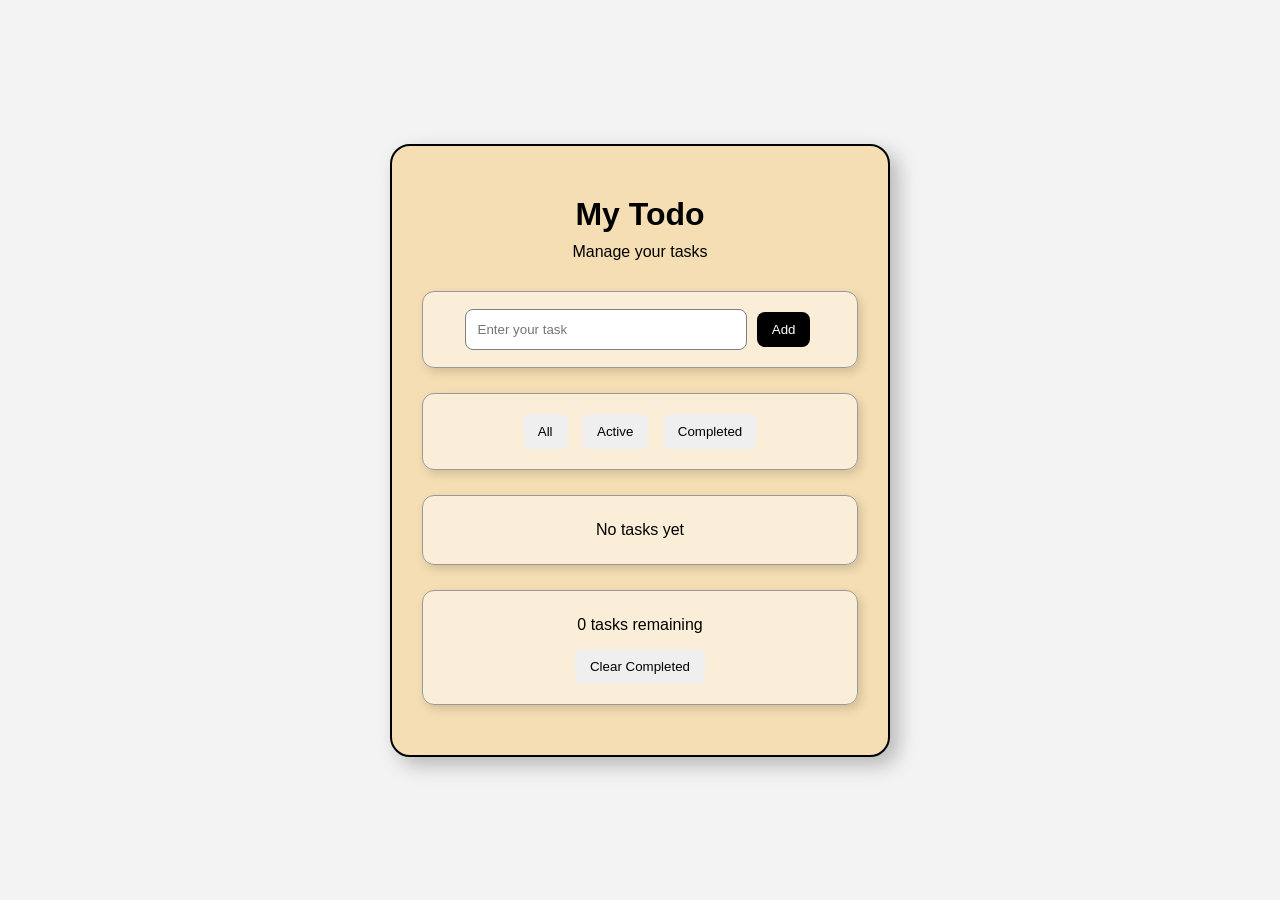
<file: index.html>
<!DOCTYPE html>
<html lang="en">

<head>
    <meta charset="UTF-8">
    <meta name="viewport" content="width=device-width, initial-scale=1.0">

    <title>My Todo</title>

    <link rel="stylesheet" href="todo.css">
</head>

<body>

    <div class="outer">

        <h1>My Todo</h1>
        <p>Manage your tasks</p>

        <!-- Add Todo -->
        <div>
            <input id="taskEnter" type="text" placeholder="Enter your task">
            <button id="addButton">Add</button>
            
        </div>

        <!-- Filters -->
        <div>
            <button id="buttonAll">All</button>
            <button id="activeB">Active</button>
            <button id="completedB">Completed</button>
        </div>

        <!-- Todo List -->
        <div id="todoList">
            <p id="emptyState">No tasks yet</p>
        </div>

        <!-- Task Count & Clear -->
        <div>
            <p id="taskCount">0 tasks remaining</p>
            <button id="clearCom">Clear Completed</button>
        </div>

    </div>

    <!-- JavaScript -->
    <script src="todo.js"></script>

</body>

</html>
<!-- redeploy -->
</file>
<file: todo.css>
* {
    margin: 0;
    padding: 0;
    box-sizing: border-box;
}

body {
    background: #f3f3f3;
    font-family: Arial, sans-serif;
    display: flex;
    justify-content: center;
    align-items: center;
    min-height: 100vh;
}

/* Main Box */
.outer {
    width: min(500px, 100%);
    min-height: 600px;
    background-color: wheat;
    border: 2px solid black;
    border-radius: 20px;
    text-align: center;
    padding: 50px 30px;
    box-shadow: 8px 8px 20px rgba(0, 0, 0, 0.25);
    transition: 0.3s ease;
}

.outer:hover {
    transform: translateY(-5px);
    box-shadow: 12px 15px 30px rgba(0, 0, 0, 0.3);
}

/* Heading and Subtitle */
.outer h1 {
    margin-bottom: 10px;
}

.outer > p {
    margin-bottom: 30px;
}

/* Inner Boxes */
.outer > div {
    margin-top: 25px;
    padding: 15px;
    background-color: rgba(255, 255, 255, 0.5);
    border: 1px solid #999;
    border-radius: 12px;
    box-shadow: 3px 4px 10px rgba(0, 0, 0, 0.15);
    transition: 0.3s ease;
}

.outer > div:hover {
    transform: translateY(-3px);
    box-shadow: 5px 8px 15px rgba(0, 0, 0, 0.25);
}

/* Input */
.outer input[type="text"] {
    width: 70%;
    padding: 12px;
    border: 1px solid gray;
    border-radius: 8px;
    outline: none;
    transition: 0.3s ease;
}

.outer input[type="text"]:focus {
    border-color: black;
    box-shadow: 0 0 8px rgba(0, 0, 0, 0.2);
}

/* Buttons */
.outer button {
    padding: 10px 15px;
    margin: 5px;
    border: none;
    border-radius: 8px;
    cursor: pointer;
    transition: 0.2s ease;
}

.outer button:hover {
    transform: translateY(-3px);
    box-shadow: 3px 5px 10px rgba(0, 0, 0, 0.25);
}

.outer button:active {
    transform: scale(0.95);
}

/* Add Button */
.outer input + button {
    background-color: black;
    color: white;
}

/* Empty State */
.outer > div p {
    margin: 10px;
}

/* Responsive: phones and tablets */
@media (max-width: 600px) {
    body {
        align-items: flex-start;
        padding: 16px 10px;
    }

    .outer {
        width: 100%;
        min-height: auto;
        padding: 30px 14px;
        border-radius: 16px;
    }

    .outer:hover,
    .outer > div:hover {
        transform: none;
    }

    .outer > div {
        padding: 12px 8px;
    }

    .outer input[type="text"] {
        width: 100%;
        margin-bottom: 8px;
        font-size: 16px;
    }

    .outer input + button {
        min-height: 44px;
        min-width: 80px;
    }

    .outer button {
        padding: 10px 12px;
        margin: 4px 2px;
        min-height: 40px;
    }

    /* Task row */
    .task-item {
        display: flex;
        align-items: center;
        flex-wrap: wrap;
        gap: 6px;
        overflow-wrap: anywhere;
        text-align: left;
    }

    .task-item span {
        flex: 1;
        min-width: 100px;
        overflow-wrap: anywhere;
    }

    .task-item button {
        flex-shrink: 0;
    }

    .outer h1 {
        font-size: 26px;
    }
}

/* Very narrow phones */
@media (max-width: 360px) {
    .outer {
        padding: 24px 10px;
    }

    .outer button {
        padding: 9px 10px;
        font-size: 13px;
    }
}
</file>
